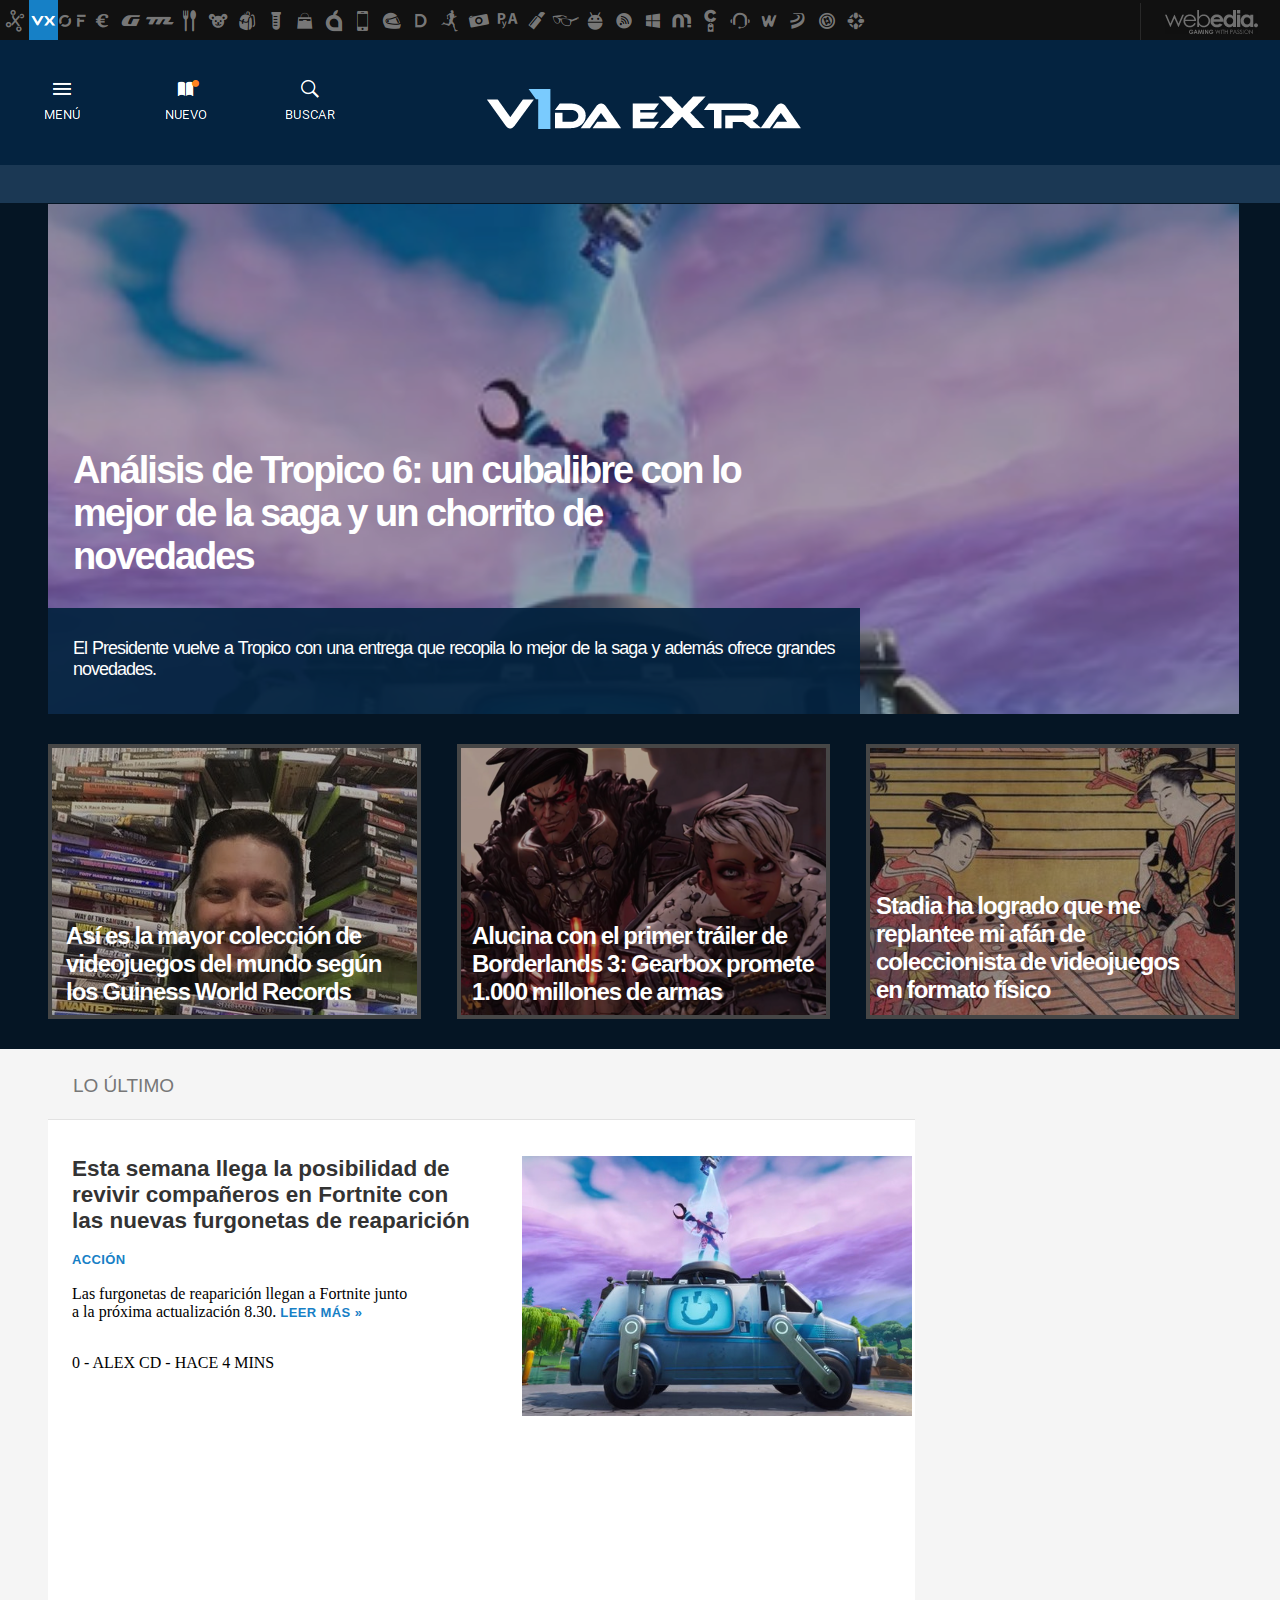
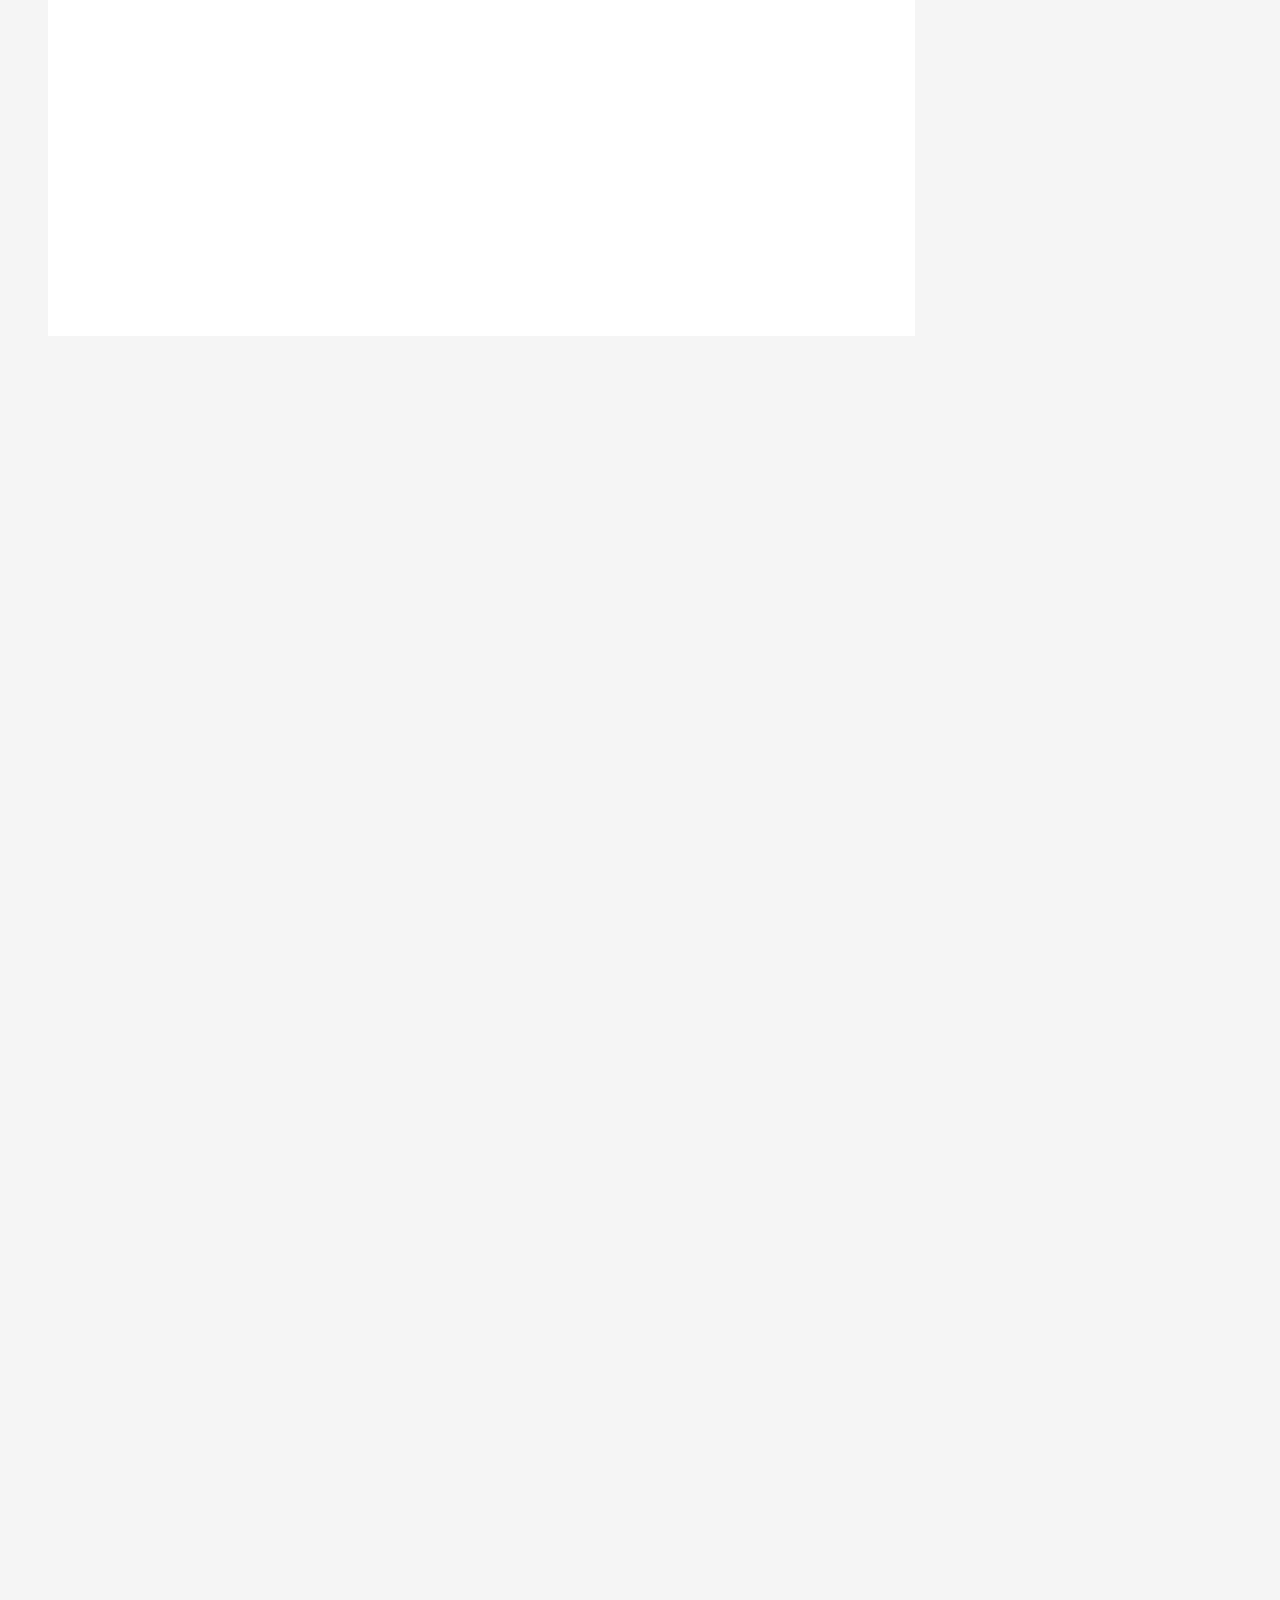
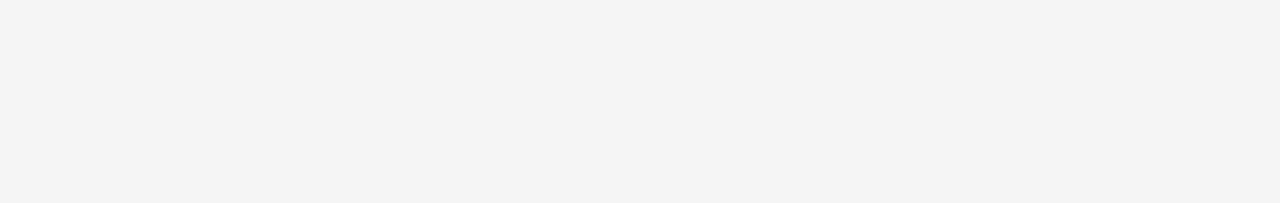
<file: Copia vida extra/index.html>
<!DOCTYPE html>
<html lang="en">

<head>
    <meta charset="UTF-8">
    <meta name="viewport" content="width=device-width, initial-scale=1.0">
    <meta http-equiv="X-UA-Compatible" content="ie=edge">
    <title>Vida Extra</title>
    <link rel="stylesheet" href="style.css">
</head>

<body>
    <div class="PantallaPC">
        <div class="header">
            <div class="barraI">
                <div class="iconos">
                    <img src="Imagenes/iconos.png" alt="">
                </div>
                <div class="web"><img src="Imagenes/web.png" alt=""></div>
            </div>
            <div class="item1">
                <div class="iconos2"><img src="Imagenes/iconos2.png" alt=""></div>
                <div class="titulo"><img src="Imagenes/vidaextra.png" alt=""></div>
            </div>
            <div class="espacio1"></div>
        </div>
        <div class="section1">

            <div class="contenedor1">
                <div class="gris"></div>
                <div class="titulo1">
                    <h1>Análisis de Tropico 6: un cubalibre con lo </br> mejor de la saga y un chorrito de</br>
                        novedades</h1>
                </div>
                <div class="parrafo1">
                    <p>El Presidente vuelve a Tropico con una entrega que recopila lo mejor de la saga y
                        además ofrece grandes</br> novedades.</p>
                </div>
            </div>
            <div class="contenedor2">

                <div class="gris2"></div>
            </div>
            <div class="parrafo2">
                <h2>Así es la mayor colección de</br> videojuegos del mundo según</br>los Guiness World Records</h2>
            </div>
            <div class="contenedor3">

                <div class="gris2"></div>
            </div>
            <div class="parrafo3">
                <h2>Alucina con el primer tráiler de</br>Borderlands 3: Gearbox promete</br> 1.000 millones de armas
                </h2>
            </div>
            <div class="contenedor4">

                <div class="gris2"></div>
            </div>
            <div class="parrafo4">
                <h2>Stadia ha logrado que me</br> replantee mi afán de</br> coleccionista de videojuegos</br> en formato
                    físico
                </h2>
            </div>

        </div>
        <div class="section2">
            <div class="encabezado">
                <p>LO ÚLTIMO</p>
            </div>            
            <div class="contenidoCortoS1">
                <div class="tituloC1"> 
                    <h2>Esta semana llega la posibilidad de </br>revivir compañeros en Fortnite con </br> las nuevas furgonetas de reaparición </h2>
                 </div>
                <div class="imagenCC1"></div>
                <div class="link"><a href="">ACCIÓN</a></div>
                <div class="comentarioC1">
                    <p>Las furgonetas de reaparición llegan a Fortnite junto </br> a la próxima actualización 8.30. <a href="">Leer más » </a></p> 
                    
                </div>
                <div class="editor">0 - ALEX CD - HACE 4 MINS</div>

            </div>
            <div class="contenidoGrandeS1">
                <div class="imagenC1"></div>
                <div class="comentario1">
                    <h2></h2>
                </div>
            </div>

                <div class="imagenC2"></div>
                <div class="link1"><a href=""></a></div>
                <div class="comentario2"></div>
                <div class="imagenC3"></div>
                <div class="comentario3"></div>
                <div class="imagenC4"></div>
                <div class="comentario4"></div>
                <div class="imagenC5"></div>
                <div class="comentario5"></div>
        </div>

</body>

</html>
</file>
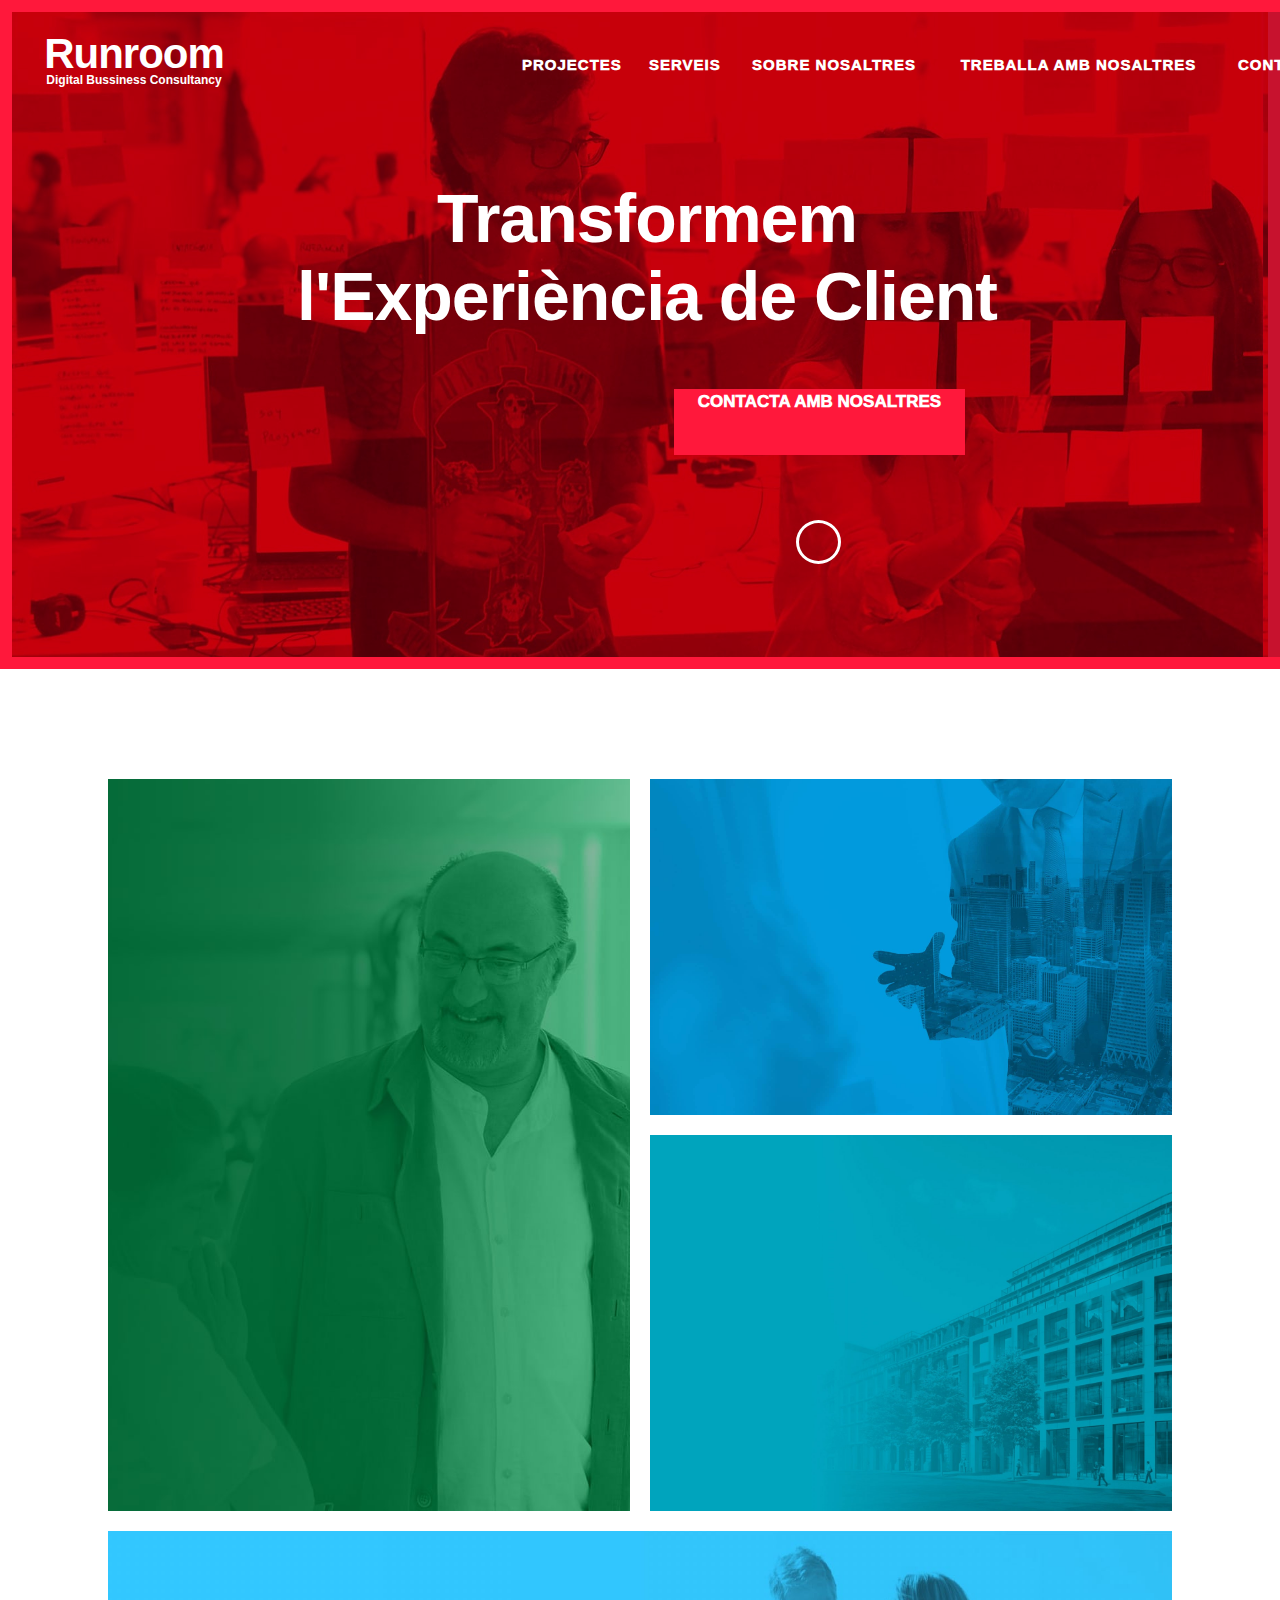
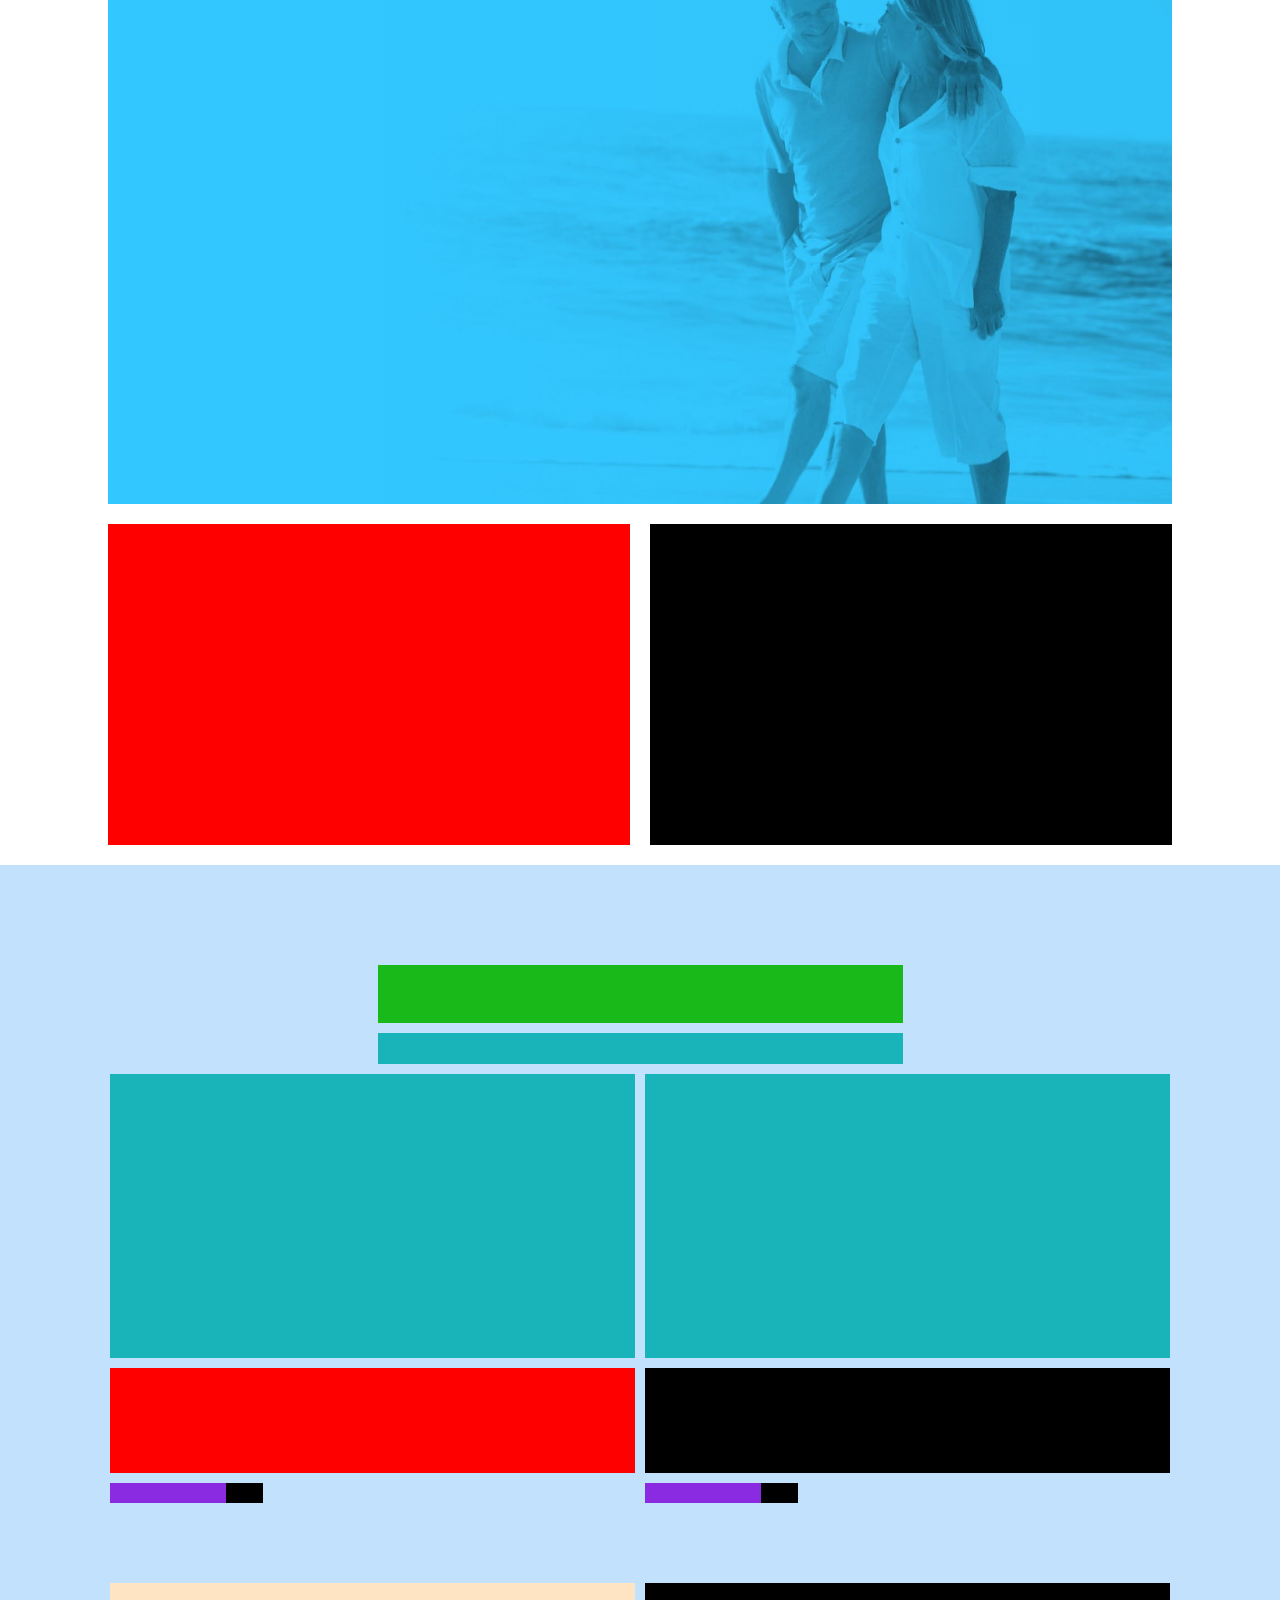
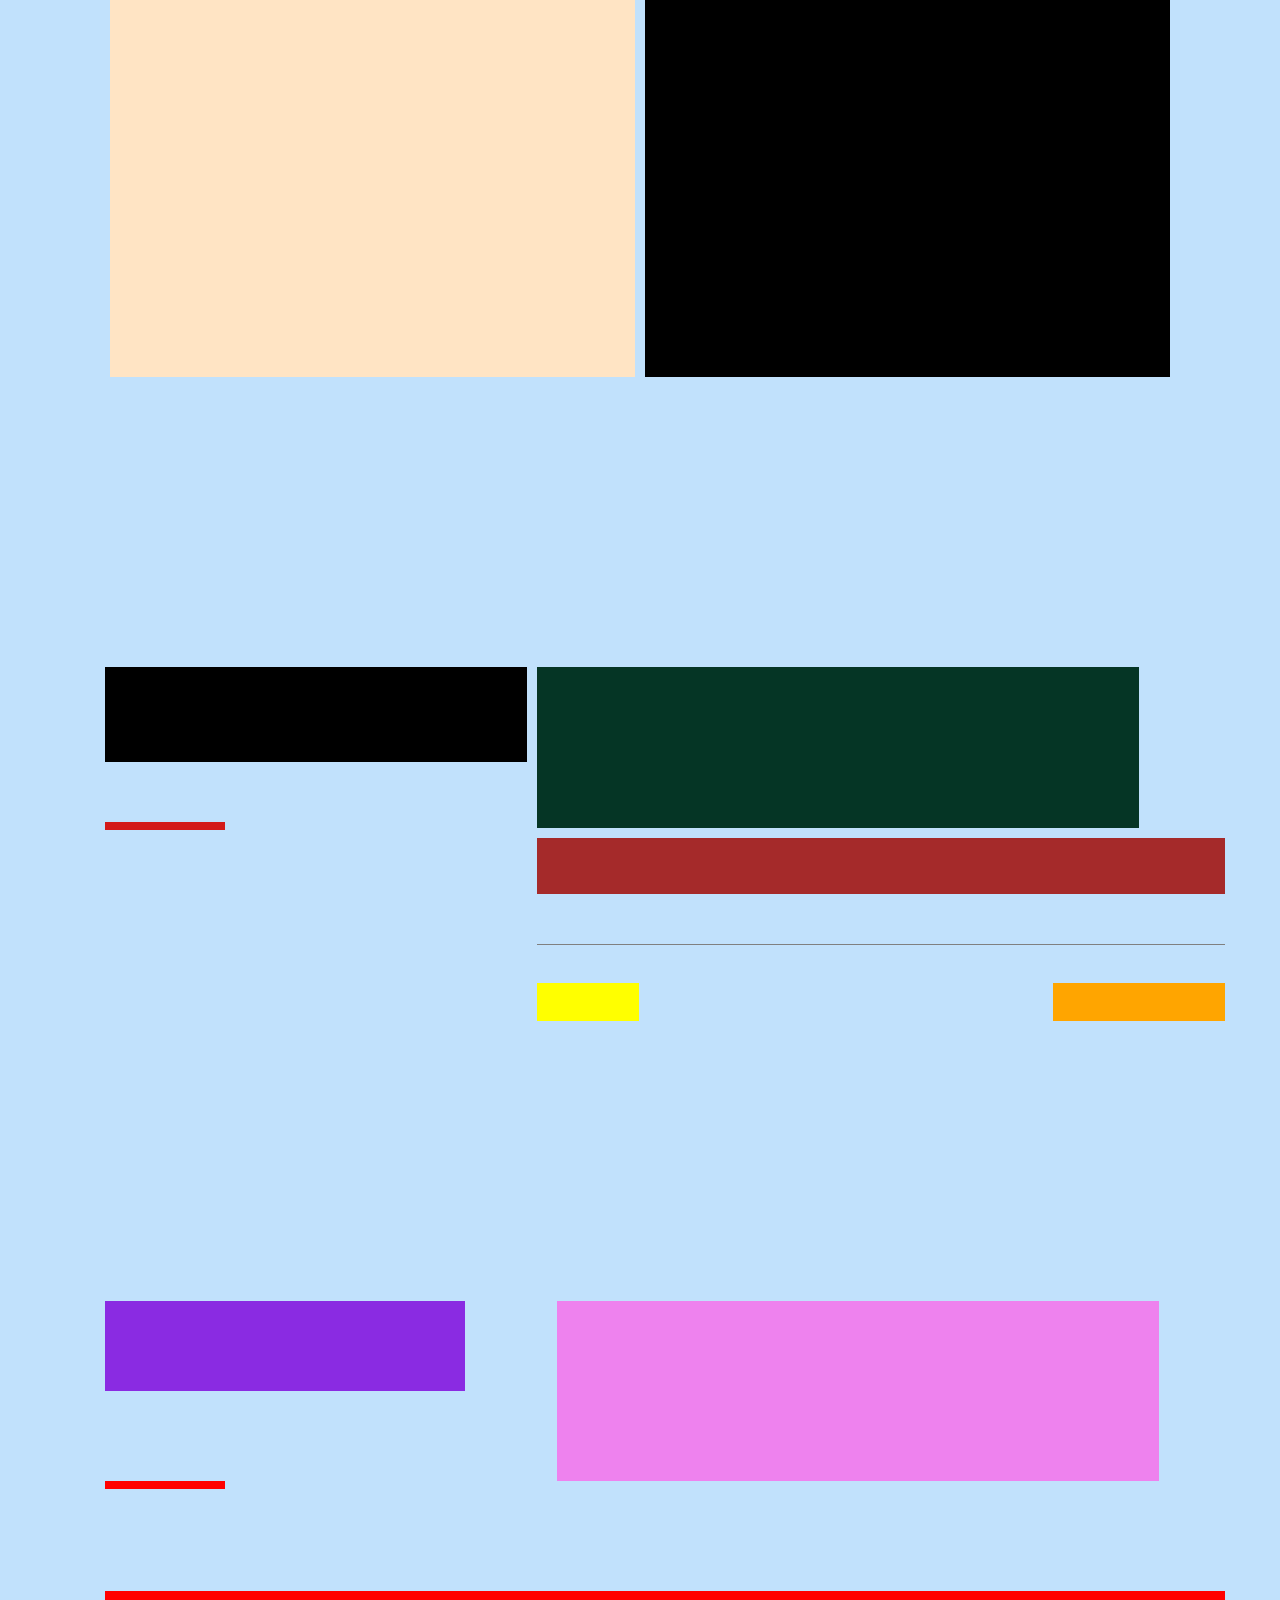
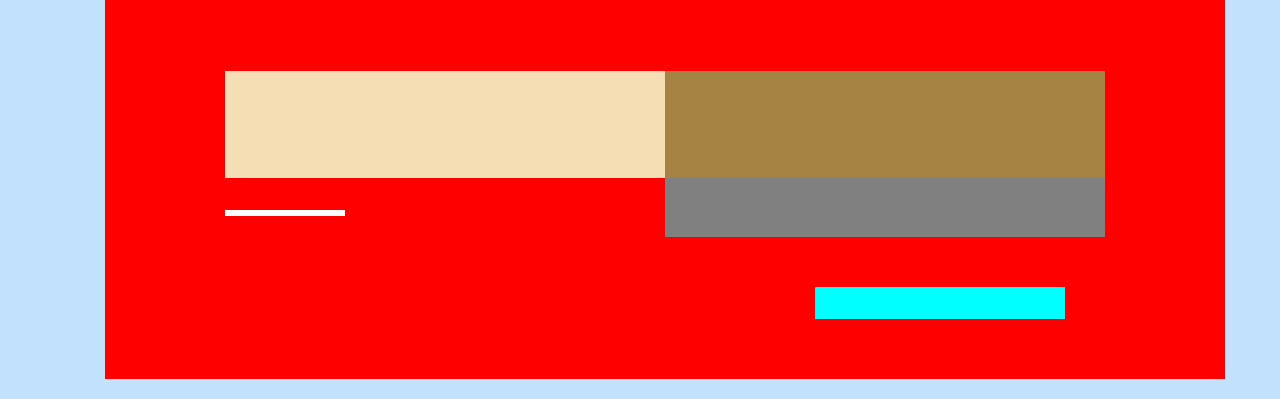
<file: RunRoom/index.html>
<!DOCTYPE html>
<html lang="en">
<head>
    <meta charset="UTF-8">
    <meta name="viewport" content="width=device-width, initial-scale=1.0">
    <meta http-equiv="X-UA-Compatible" content="ie=edge">
    <title>Document</title>
    <link rel="stylesheet" href="style.css">
    <link rel="stylesheet" href="https://use.fontawesome.com/releases/v5.7.2/css/all.css" integrity="sha384-fnmOCqbTlWIlj8LyTjo7mOUStjsKC4pOpQbqyi7RrhN7udi9RwhKkMHpvLbHG9Sr" crossorigin="anonymous">
</head>
<body>
    <div class="Pagina">
        <div class="principal">

                <div class="item1-2"><a href=""></a> </div>
                <div class="item1"> <h3>Runroom</h3> <h6>Digital Bussiness Consultancy</h6> </div>
                <div class="item2"><a href=""> PROJECTES </a></div>
                <div class="item3"><a href=""> SERVEIS </a></div>
                <div class="item4"><a href=""> SOBRE NOSALTRES </a></div>
                <div class="item5"><a href=""> TREBALLA AMB NOSALTRES </a></div>
                <div class="item7"><a href=""> CONTACTE </a></div>
                <div class="item8"> <h1>Transformem </br> l'Experiència de Client</h1> </div>
                <div class="item9"><a href="">BLOG</a></div>
                <div class="item10"><a  href=""> CONTACTA AMB NOSALTRES </a></div>
                <div class="item11"><a href=""><i class="fas fa-chevron-down"></i></a></div>
              </div>
        <div class="secundario">

            <div class="itemSecundario1">
                <div class="itemSecundario1-1"></div>
            </div>
            <div class="itemSecundario2"></div>
            <div class="itemSecundario3"></div>
            <div class="itemSecundario4"></div>
            <div class="itemSecundario5"></div>
            <div class="itemSecundario6"></div>


         </div>
         <div class="tercero">

            <div class="itemTercero1"></div>
            <div class="itemTercero2"></div>
            <div class="itemTercero3"></div>
            <div class="itemTercero4"></div>
            <div class="itemTercero5"></div>
            <div class="itemTercero6"></div>
            <div class="itemTercero7"></div>
            <div class="itemTercero8"></div>
            <div class="itemTercero9"></div>
            <div class="itemTercero10"></div>
            <div class="itemTercero11"></div>
            <div class="itemTercero12"></div>
            <div class="itemTercero13"></div>

         </div>

         <div class="cuarto">
            <div class="itemCuarto1"></div>
            <div class="itemCuarto2"></div>
            <div class="itemCuarto3"></div>
            <div class="itemCuarto4"></div>
            <div class="itemCuarto5"></div>
            <div class="itemCuarto6"></div>
            <div class="itemCuarto7"></div>
            <div class="itemCuarto8"></div>
            <div class="itemCuarto9"></div>
            <div class="itemCuarto10"></div>
            <div class="itemCuarto11">
                <div class="itemQuarto1"></div>
                <div class="itemQuarto2"></div>
                <div class="itemQuarto3"></div>
                <div class="itemQuarto4"></div>
                <div class="itemQuarto5"></div>

            </div>
            <div class="itemCuarto12"></div>
            <div class="itemCuarto13"></div>

         </div>
    </div>
    
</body>
</html>
</file>
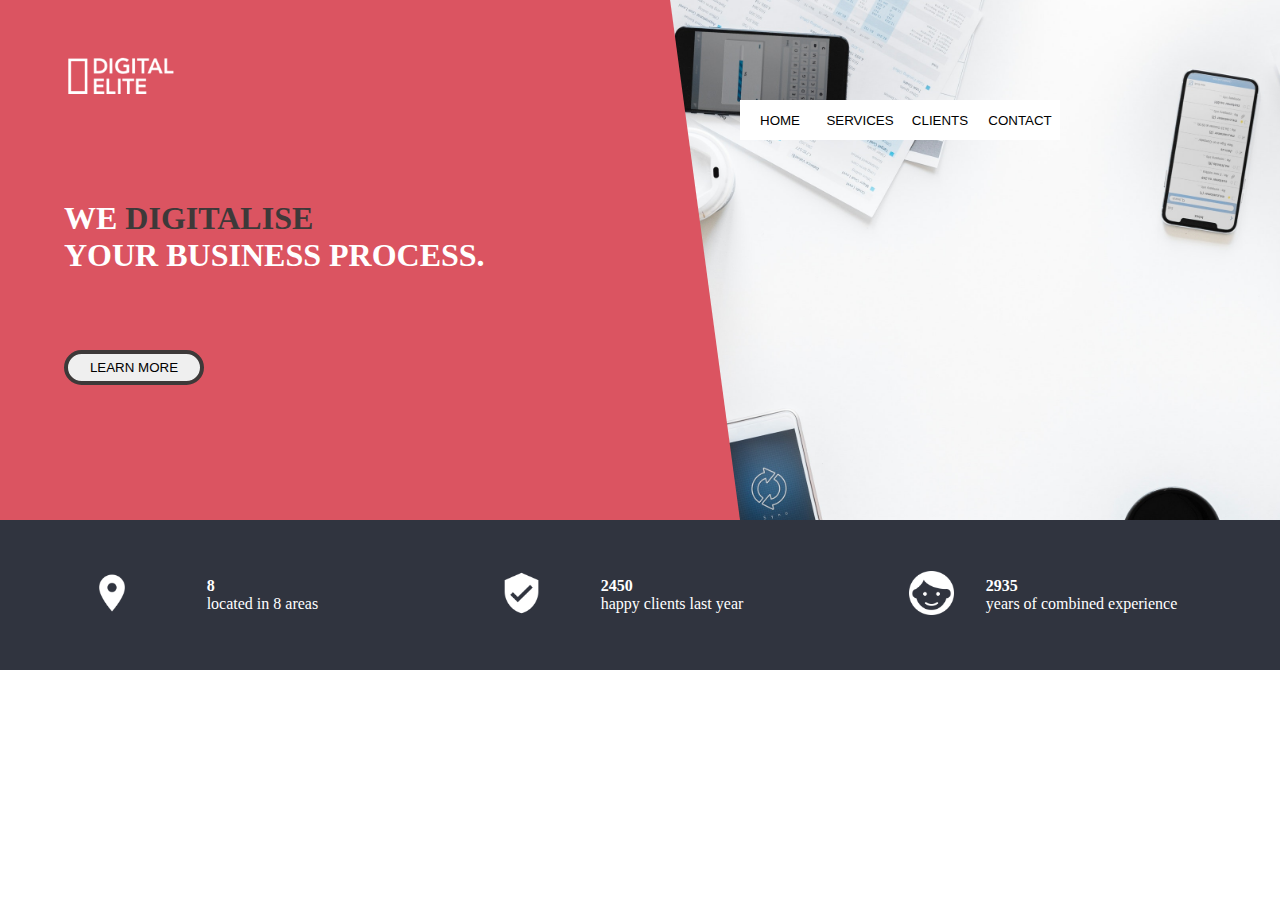
<file: copiaDigitalElite/DigitalElite.html>
<!doctype html>
<html lang="es-ES">

<head>
    <meta charset="utf-8">
    <meta http-equiv="expires" content="-1">
    <title>Title</title>
    <link rel="stylesheet" type="text/css" href="style.css">
    <meta name="description" content="">
    <meta name="author" content="Ninja Coder" s>
    <meta name="copyright" content="Nombre Empresa">
    <meta name="viewport" content="width=device-width, initial-scale=1.0">
    <link href="https://fonts.googleapis.com/css?family=Roboto&display=swap" rel="stylesheet">

</head>

<body>
    <header>
        <img src="img/logo.png">
        
        <div class="navegador">
            <nav>
            <ul>
                <li><button>HOME</button></li>
                <li><button>SERVICES</button></li>
                <li><button>CLIENTS</button></li>
                <li><button>CONTACT</button></li>
            </ul>
        </nav></div>
        
    </header>
    <main>

        <div id="principal">
            <h1>
                WE <strong style="color:rgb(61, 57, 57);">DIGITALISE</strong></br> YOUR BUSINESS PROCESS.
            </h1>
        </div>
        <div class="botonMenu">
            <button>LEARN MORE</button>
        </div>
        <div class="fondo1"></div>
        <div class="fondo2"></div>
    </main>
    <footer>
        <div class="img1"><img style="width: 70%" src="img/location.png"></div>
        <div class="text1">
            <h4>8</h4>
            <p>located in 8 areas</p>
        </div>

        <div class="img2"> <img style="width: 70%" src="img/experience.png"></div>
        <div class="text2">
            <h4>2450</h4>
            <p>happy clients last year</p>
        </div>

        <div class="img3"><img style="width: 70%" src="img/customer.png"></div>
        <div class="text3">
            <h4>2935</h4>
            <p>years of combined experience</p>
        </div>

    </footer>
</body>

</html>
</file>
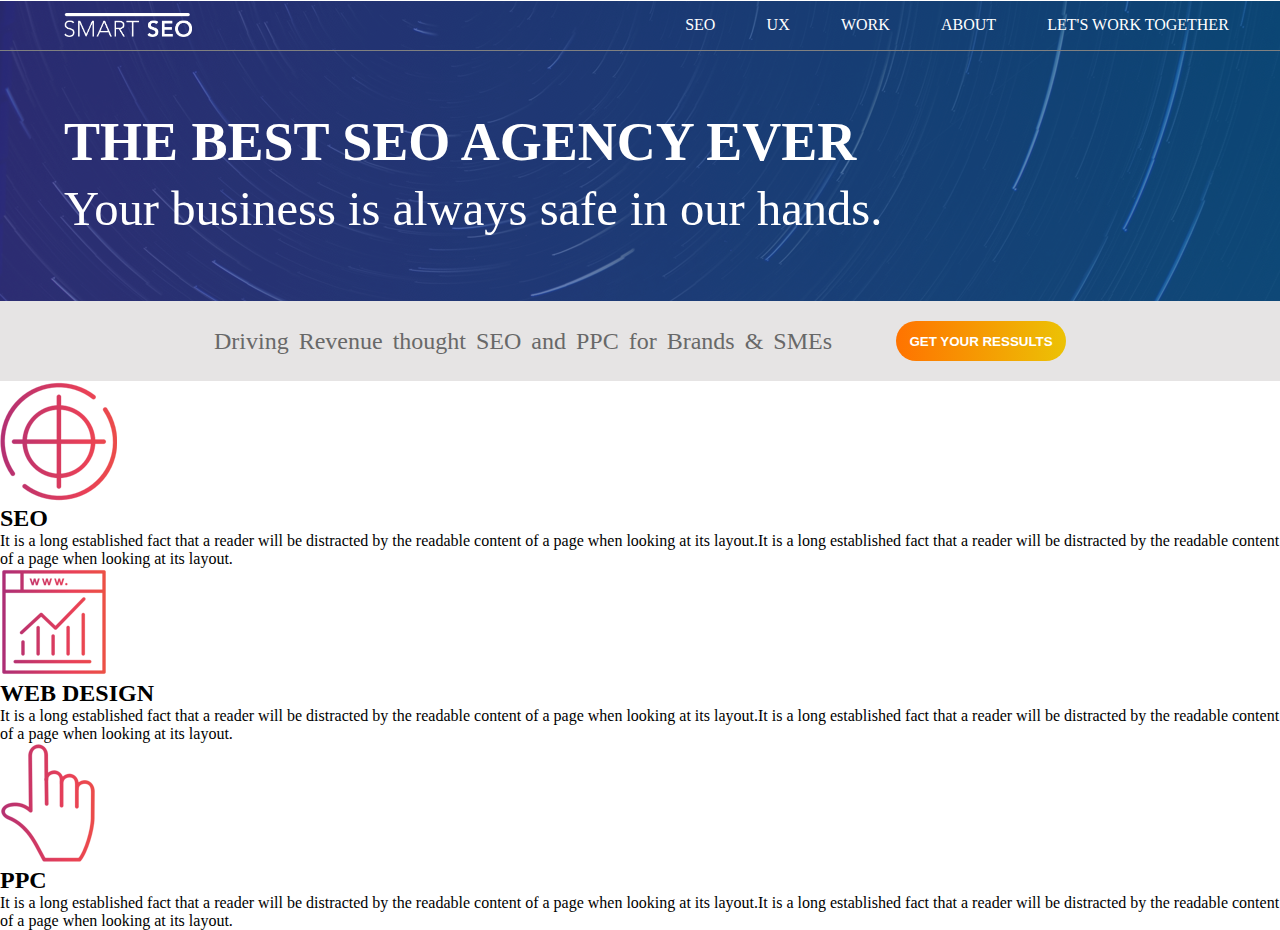
<file: copiaSmartSEO/SmartSeo.html>
<!DOCTYPE html>
<html lang="en">

<head>
    <link rel="stylesheet" href="style.css">
    <meta charset="UTF-8">
    <meta name="viewport" content="width=device-width, initial-scale=1.0">
    <meta http-equiv="X-UA-Compatible" content="ie=edge">
    <title>Document</title>
</head>

<body>

    <header>

        <img src="img/logo (1).png" alt="">

        <div class="item1"><a href="">SEO</a></div>
        <div class="item2"><a href="">UX</a></div>
        <div class="item3"><a href="">WORK</a></div>
        <div class="item4"><a href="">ABOUT</a></div>
        <div class="item5"><a href="">LET'S WORK TOGETHER</a></div>

    </header>
    <main>

        <section class="titulo">
            <h2>THE BEST SEO AGENCY EVER</h2>
            <p>Your business is always safe in our hands.</p>
        </section>

        <section class="rectGris">
            <p>Driving Revenue thought SEO and PPC for Brands & SMEs</p>
            <button>GET YOUR RESSULTS</button>
        </section>
        
        <section id="info">
                <div id="seo">
                    <img src="img/icon_seo.png" alt=""> <h2>SEO</h2>
                    <p>It is a long established fact that a reader will be distracted by the readable content of a page when
                        looking at its layout.It is a long established fact that a reader will be distracted by the readable
                        content of a page when looking at its layout.</p>
                </div>
                <div id="webDesign">
                    <img src="img/icon_webdesign.png" alt=""> <h2>WEB DESIGN</h2>
                    <p>It is a long established fact that a reader will be distracted by the readable content of a page when
                            looking at its layout.It is a long established fact that a reader will be distracted by the readable
                            content of a page when looking at its layout.</p>
                </div>
                <div id="ppc">
                    <img src="img/icon_ppc.png" alt="" style=""> <h2>PPC</h2>
                    <p>It is a long established fact that a reader will be distracted by the readable content of a page when
                            looking at its layout.It is a long established fact that a reader will be distracted by the readable
                            content of a page when looking at its layout.</p>
                </div>
            </section>

    </main>
    <footer>


    </footer>




</body>

</html>
</file>
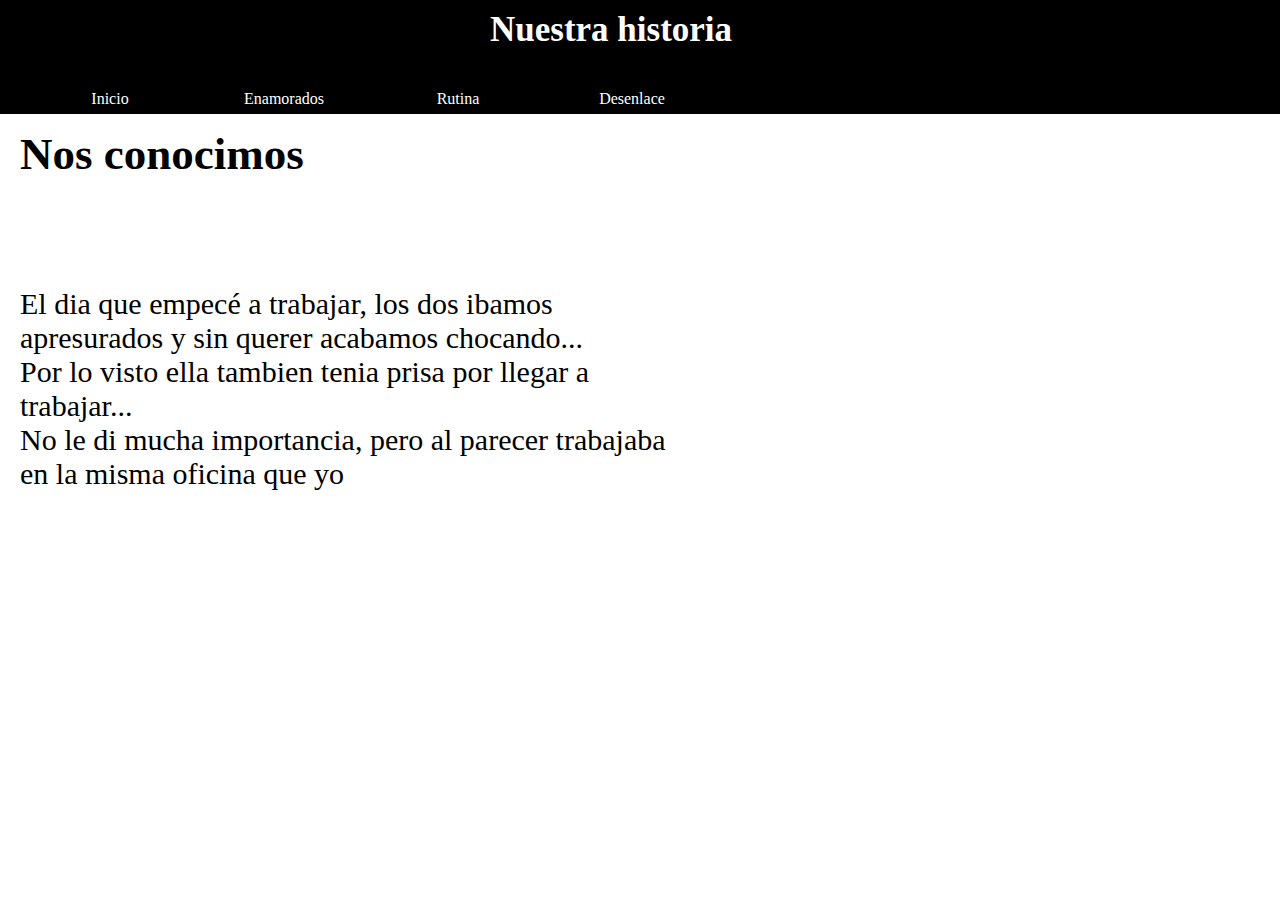
<file: historyTellingSinParallax/historyTelling.html>
<!DOCTYPE html>
<html lang="en">
<head>
    <meta charset="UTF-8">
    <meta name="viewport" content="width=device-width, initial-scale=1.0">
    <meta http-equiv="X-UA-Compatible" content="ie=edge">
    <title>Document</title>
    <link rel="stylesheet" href="style.css">
</head>
<body>
    <header>
        <h1>Nuestra historia</h1>
        <ul>
            <li><a href="#Inicio">Inicio</a></li>
            <li><a href="#Enamorados">Enamorados</a></li>
            <li><a href="#Rutina">Rutina</a></li>
            <li><a href="#Desenlace">Desenlace</a></li>

        </ul>
    </header>
    <main>
        <section id="Inicio">
            <h3 class="fixed">Nos conocimos</h3>
            <p class="fixed">El dia que empecé a trabajar, los dos ibamos apresurados y sin querer acabamos chocando...</br>
                Por lo visto ella tambien tenia prisa por llegar a trabajar... </br>
                No le di mucha importancia, pero al parecer trabajaba en la misma oficina que yo
            </p>
            <div id="imgInicio" alt="imagen en la que se muestra como miro a la chica con la que me choque al venir hacia el trabajo ya en las oficinas">
            </div>
        </section>
        <section id="Enamorados">
            <h3>Empezamos a enamorarnos</h3>
            <p>Despues de tener a Julia como compañera durante tanto tiempo, al tener gustos tan parecidos,</br>
               empezamos a salir y poco a poco nos acabamos enamorando</p>
            <div id="imagenEnamorados" alt="imagen en la que aparecemos yo y Julia en el tren de vuelta a casa con Julia dormida en mi hombro">
        </section>
        <section id="Rutina">
            <h3>Apareció la rutina</h3>
            <p>Después de llevar juntos dos años, poco a poco empezo la rutina, empezamos a discutir y ya sentiamos que no era lo mismo...</p>
            <div id="imagenRutina"></div>
        </section>
        <section id="Desenlace">
            <h3>Todo acabó mal</h3>
            <p>La ultima vez que discutimos ya se notó que seria la ultima, ya no podriamos volver a encontrarnos, y asi acabo la historia</p>
            <div id="imagenDesenlace"></div>
        </section>
        <section id="Final">
            <h2>Gracias por leer la historia</h2>
        </section>
    </main>
</body>
</html>
</file>
<file: Copia vida extra/style.css>
*{ 
    margin: 0px;
    padding: 0px;
}

body { 
    background-color: rgb(207, 207, 207);
 }

.pantallaPC { 
    display: grid;
}

.header { 
    display: grid;
    grid-template-rows: 40px 125px 38px;
 }

.barraI { 
    grid-row: 1/2;
    grid-column: 1/2;
    display: grid;
    grid-template-columns: 29px 29px 29px 29px 29px 29px 29px 29px 29px 29px 29px 29px 29px 29px 29px 29px 29px 29px 29px 29px 29px 29px 29px 29px 29px 29px 29px 29px 29px 29px 1fr 140px;
    grid-template-rows: 40px;
    column-gap: 0px;
    row-gap: 0px;
    background-color: #111;
}
.iconos { 
    grid-row: 1/2;
    grid-column: 1/31;
 }

.web { 
    grid-row: 1/2;
    grid-column: 32/33;
    margin-right: 5px;
    margin-top: 3px;
}

.item1{
    background-color: #042340;
    grid-row: 2/3;
    grid-column: 1/2;
    display: grid;
    grid-template-rows: 34px 57px 34px;
    grid-template-columns: 124px 124px 124px 112px 320px 1fr; 
}

.iconos2 { 
    margin-top: 2px;
    grid-row: 1/2;
    grid-column: 1/2;
 }
.titulo { 
    margin-left: -1px;
    margin-top: 10px;
    grid-row-end: 3;
    grid-column: 5/6;
 }

.espacio1 { 
    grid-row: 3/4;
    background-color: #1B3854;
 }

.section1{ 
    display: grid;
    background-color: #051524 !important;
    grid-template-rows: 511px 30px 163px 112px 30px;
    grid-template-columns: 48px 373px 36px 373px 36px 373px 48px;
 }

.contenedor1 { 
    display: grid;
    margin-top: 1px;
    grid-row: 1/2;
    grid-column: 2/7;
    background-image: url(Imagenes/imagen1.jpeg);
    background-size: 122%;
    background-repeat: no-repeat;
    background-position-x: -131px;
    grid-template-rows: 1fr 134px 10px 106px;
    grid-template-columns:25px 787px 1fr;
 }

.titulo1 { 
    grid-row: 2/3;
    grid-column: 2/3;
    color: white;
    font-size: 19px;
    font-family: Arial, Helvetica, sans-serif;
    margin-top: -15px;
    letter-spacing: -2px;
 }

.parrafo1{ 
    grid-row: 4/5;
    grid-column: 1/3;
    color: white;
    background-color: #042340ef;
    padding-left: 25px;
    padding-top: 30px;
    word-spacing: 1px;
    letter-spacing: -1px;
    font-family: Arial, Helvetica, sans-serif;
    font-size: 18px;
 }
 .gris { 
    background-color: rgba(14, 14, 14, 0.329);
    grid-row: 1/5;
    grid-column: 1/4;
 }

.gris:hover { 
    background-color: rgba(14, 14, 14, 0);
 }


.contenedor2{
    grid-row: 3/5;
    grid-column: 2/3;
    background-image: url(Imagenes/imagen2.jpeg);
    background-repeat: no-repeat;
    background-position-y: -45px;
    border: 4px rgb(70, 70, 70) solid;
}
.parrafo2{ 
    grid-row: 4/5;
    grid-column: 2/3;
    padding-left: 18px;
    padding-top: 15px;
    color: white;
    font-family: Arial, Helvetica, sans-serif;
    font-size: 16px;
    word-spacing: -1px;
    letter-spacing: -1px;
 }
.gris2 { 
    background-color: rgba(14, 14, 14, 0.329);
    width: 100%;
    height: 100%;
 }
.gris2:hover { 
    background-color: rgba(14, 14, 14, 0);
 }
.contenedor3 { 
    grid-row: 3/5;
    grid-column: 4/5;
    background-image: url(Imagenes/imagen3.png);
    background-repeat: no-repeat;
    background-position-y: -45px;
    border: 4px rgb(70, 70, 70) solid;
 }

.parrafo3{ 
    grid-row: 4/5;
    grid-column: 4/5;
    padding-left: 15px;
    padding-top: 15px;
    color: white;
    font-family: Arial, Helvetica, sans-serif;
    font-size: 16px;
    word-spacing: -1px;
    letter-spacing: -1px;
 }
 .contenedor4 { 
    grid-row: 3/5;
    grid-column: 6/7;
    background-image: url(Imagenes/imagen4.jpg);
    background-repeat: no-repeat;
    background-position-y: -45px;
    border: 4px rgb(70, 70, 70) solid;
 }

 .parrafo4{ 
    grid-row: 4/5;
    grid-column: 6/7;
    padding-left: 10px;
    margin-top: -15px;
    color: white;
    font-family: Arial, Helvetica, sans-serif;
    font-size: 16px;
    word-spacing: -1px;
    letter-spacing: -1px;
 }

.section2 { 
    display: grid;
    grid-template-columns:48px 867px 1fr;
    grid-template-rows: 70px 817px 335px 314px 818px;
    background-color: rgb(245, 245, 245);
 }

.encabezado { 
    grid-row: 1/2;
    grid-column: 2/3;
 }
.encabezado p { 
    margin-top: 25px;
    margin-left: 25px;
    font-size: 19px;
    line-height: 24px;
    font-family:-apple-system, BlinkMacSystemFont, 'Segoe UI', Roboto, Oxygen, Ubuntu, Cantarell, 'Open Sans', 'Helvetica Neue', sans-serif;
    font-weight: 300;
    text-transform: uppercase;
    color: #777;
}

.contenidoCortoS1 {
    grid-column: 2/3;
    grid-row: 2/3;
    display: grid;
    background-color: white;
    grid-template-columns: 24px 430px 20px 390px 24px;
    grid-template-rows: 36px 84px 20px 25px 17px 10px 42px 21px 18px 24px 24px;
    border-top: 1px rgb(226, 226, 226) solid;
 }

.imagenCC1 { 
    grid-column: 4/5;
    grid-row: 2/12;
    background-image: url(Imagenes/imagen1.jpeg);
    background-size: 100%;
    background-repeat: no-repeat;

 }

.comentarioC1 { 
    grid-row: 5/6;
    grid-column: 2/3;
 }

.tituloC1 {
    font-family: Roboto, -apple-system, BlinkMacSystemFont, "Segoe UI", Roboto, Oxygen, Ubuntu, Cantarell, "Open Sans", "Helvetica Neue", sans-serif;
    font-style: normal;
    text-transform: none;
    letter-spacing: 0;
    color: #333;
    grid-column: 2/3;
    grid-row: 2/3;
    font-size: 15px;    
    }

.link { 
    margin-top: 10px;
    grid-row: 3/4;
    grid-column: 2/3;
}

.editor { 
    grid-row: 8/9;
    grid-column: 2/3;
 }

.contenidoCortoS1 a { 
    font-size: 13px;
    text-transform: uppercase;
    letter-spacing: 0.03em;
    font-weight: 700;
    color: #1780C6;
    text-rendering: optimizeLegibility;
    font-family: Roboto, -apple-system, BlinkMacSystemFont, "Segoe UI", Roboto, Oxygen, Ubuntu, Cantarell, "Open Sans", "Helvetica Neue", sans-serif;
    text-decoration: none;
 }
</file>
<file: RunRoom/style.css>
* { 
    margin: 0;
    padding: 0;
 }

.Pagina { 
    margin: 0;
    display: grid;
    grid-template-columns: 100%;
    grid-template-rows: auto auto auto auto ;
 }

.principal { 
    grid-column: 1/2;
    grid-row: 1/2;
 }

.secundario { 
    grid-column: 1/2;
    grid-row: 2/3;
 }

.tercero {
    grid-column: 1/2;
    grid-row: 3/4;
 }

.principal {
    margin: 0;
    background-image: url(./img/inicio.jpeg);
    background-size: cover;
    display: grid;
    background-position-y: -59px;
    background-position-x: -5px;
    grid-template-columns: 20px 168px 1fr 97px 70px 170px 115px 114px 88px 45px 20px;
    grid-template-rows: 20px 36.5px 20px 60px 144.5px 40px 66px 40px 44px 38px;
    row-gap: 10px;
    column-gap: 30px;
    height: 645px;
    width: 98.1%;
    border: 12px solid #ff183b;
}

.principal>div {
    text-align: center;
    font-size: 20px;
}

.principal h1 {
    margin-top: -10px; 
    color: white;
    font-weight: bold;
    text-align: center;
    font-size: 68px;
    letter-spacing: -1px;
    font-family: Roboto,HelveticaNeue-Light,Helvetica Neue Light,Helvetica Neue,Helvetica,Arial,Lucida Grande,sans-serif;
 }


.principal h3 { 
    color: white;
    text-align: center;
    font-size: 42px;
    letter-spacing: -1px;
    font-family: Roboto,HelveticaNeue-Light,Helvetica Neue Light,Helvetica Neue,Helvetica,Arial,Lucida Grande,sans-serif;
 }

.principal h6 { 
    margin-top: -5px;
    color: white;
    text-align: center;
    font-size: 12px;
    font-family: Helvetica,HelveticaNeue-Light,Helvetica Neue Light,Helvetica Neue,Arial,Lucida Grande,sans-serif;
 }

.principal a { 
    width: 100%;
    height: 100%;   
    text-decoration: none;
    letter-spacing: 1px;
    font-weight: 1000;
    color: white;
    text-align: center;
    font-size: 15px;
    font-family: Roboto,HelveticaNeue-Light,Helvetica Neue Light,Helvetica Neue,Helvetica,Arial,Lucida Grande,sans-serif;
 }
.principal a:hover { 
    text-decoration-line: underline;
    padding-bottom: 10px;
    
     }


.item10 a { 
    text-decoration: none;
    letter-spacing: 0px;
    color: white;
    text-align: center;
    font-size: 17px;
    font-family: Roboto,HelveticaNeue-Light,Helvetica Neue Light,Helvetica Neue,Helvetica,Arial,Lucida Grande,sans-serif;
      }

.item11 i:hover { 
    animation-name: abajo;
    animation-duration: 0.5s;

 }

@keyframes abajo { 
    0% { 
        transform: translateY(-10px)
     }
    33% { 
        transform: translateY(20px)
     }
    66% { 
        transform: translateY(-10px)
     }
    100% { 
        transform: translateY(0px)
    }
 }
      
.item1 {
    margin-left: -24px;
    margin-top: -12px;
    grid-column-start: 2;
    grid-column-end: 3;
    grid-row-start: 2;
    grid-row-end: 4;
}


.item1-2 { 
    background-color: rgba(0, 0, 0, 0.22);
    grid-column-start: 1;
    grid-column-end: 12;
    grid-row: 1/12;
 }

.item2 {
    margin-top: 10px;
    margin-bottom: -10px;
    grid-column-start: 4;
    grid-column-end: 5;
    grid-row-start: 2;
    grid-row-end: 3;

}

.item3 {
    margin-top: 10px;
    margin-bottom: -10px;
    grid-column-start: 5;
    grid-column-end: 6;
    grid-row-start: 2;
    grid-row-end: 3;
}

.item4 {
    margin-top: 10px;
    margin-bottom: -10px;
    grid-column-start: 6;
    grid-column-end: 7;
    grid-row-start: 2;
    grid-row-end: 3;
}

.item5 {
    margin-top: 10px;
    margin-bottom: -10px;
    grid-column-start: 7;
    grid-column-end: 9;
    grid-row-start: 2;
    grid-row-end: 3;
}



.item7 {
    margin-top: 10px;
    margin-bottom: -10px;
    grid-column-start:9;
    grid-column-end: 10;
    grid-row-start: 2;
    grid-row-end: 3;
}

.item8 { 
    margin-left: -30px;
    grid-column-start: 3;
    grid-column-end: 8;
    grid-row-start: 5;
    grid-row-end: 6;
    width: 834px;
 }

.item9 { 
    margin-top: 10px;
    margin-bottom: -10px;
    grid-column: 10/11;
    grid-row: 2/3;
 }

.item10 { 
    background-color: #ff183b;
    width: 291px;
    grid-column-start: 5;
    grid-row: 7/8;
    margin-left: 25px;
    margin-top: -4px;
    margin-bottom: 4px; 
 }

.item11 { 

    width: 39px;
    grid-column-start: 6;
    grid-row: 9/10;
    margin-left: 47px;
    border-radius: 50%;
    border: 3px solid white;
    margin-top: 1px;
    margin-bottom: -1px;
 }

.item11 i { 
    margin-top: 9px;
    font-size: 20px;
 }

.secundario {
    margin: 0;
    background-color: rgb(255, 255, 255);
    padding: 20px;
    display: grid;
    grid-template-columns: 68px 1fr 1fr 68px;
    grid-template-rows:70px 336px 376px 573px 321px;
    row-gap: 20px;
    column-gap: 20px;
}

.itemSecundario1 {
    background-image: url(img/verde.jpeg) ;
    background-size: cover;
    background-position-x: -370px;
    grid-column: 2/3;
    grid-row: 2/4;
    display: grid;
    grid-template-columns:20px 1fr 20px;
    grid-template-rows: 100px 30px 246px 32px  
}
.itemSecundario1-1 { 

 }
.itemsecundario1:hover {  }

.itemSecundario2 {
    background-image: url(img/azul.jpeg) ;
    background-size: cover;
    grid-column: 3/ 4;
    grid-row: 2/3;
}

.itemSecundario3 {
    background-image: url(img/calle.jpeg) ;
    background-size: cover;
    grid-column: 3/ 4;
    grid-row: 3/4;
}

.itemSecundario4 {
    background-image: url(img/pareja.jpeg) ;
    background-size: cover;
    grid-column: 2/4;
    grid-row: 4/5;
}

.itemSecundario5 {
    background-color: red;
    grid-column: 2/3;
    grid-row: 5/6;
}
.itemSecundario6 { 
    background-color: rgb(0, 0, 0);
    grid-column: 3/4;
    grid-row: 5/6;
 }
 .tercero {
    margin: 0;
    background-color: rgb(193, 225, 252);
    padding: 20px;
    display: grid;
    grid-template-columns: 80px 1fr 1fr 1fr 1fr 80px;
    grid-template-rows:70px 58px 31px 20px 254px 105px 20px 60px 394px ;
    row-gap: 10px;
    column-gap: 10px;
}

.itemTercero1 {
    background-color: rgb(24, 185, 24);
    grid-column: 3/5;   
    grid-row: 2/3;
}

.itemTercero2 {
    background-color: rgb(24, 180, 185);
    grid-column: 2/ 4;
    grid-row: 4/6;
}

.itemTercero3 {
    background-color: rgb(24, 180, 185);
    grid-column: 4/ 6;
    grid-row: 4/6;
}

.itemTercero4 { 
    background-color: rgb(24, 180, 185);
    grid-column: 3/ 5;
    grid-row: 3/4;
 }

.itemTercero5 {
    background-color: red;
    grid-column: 2/4;
    grid-row: 6/7;
}
.itemTercero6 { 
    background-color: rgb(0, 0, 0);
    grid-column: 4/6;
    grid-row: 6/7;
 }

.itemTercero7 { 
    background-color: blueviolet;
    grid-column-start: 2;
    grid-row: 7/8;
    width: 116px;
}
.itemTercero8 { 
    background-color: black;
    grid-column-start: 2;
    grid-row: 7/8;
    width: 37px;
    margin-left: 116px;
 }

 .itemTercero9 { 
    background-color: blueviolet;
    grid-column-start: 4;
    grid-row: 7/8;
    width: 116px;
}
.itemTercero10 { 
    background-color: black;
    grid-column-start: 4;
    grid-row: 7/8;
    width: 37px;
    margin-left: 116px;
 }

.itemTercero11 { 
    background-color: bisque;
    grid-column: 2/4;
    grid-row: 9/10;
 }
.itemTercero12 { 
    background-color: black;
    grid-column: 4/6;
    grid-row: 9/10;
}

.cuarto { 
    margin: 0;
    background-color: rgb(193, 225, 252);
    padding: 20px;
    display: grid;
    grid-template-columns: 75px 1fr 1fr 1fr 75px;
    grid-template-rows: 240px 95px 56px 56px 30px 29px  38px 260px 90px 80px 90px 388px;
    row-gap: 10px;
    column-gap: 10px;
 }

.itemCuarto1 { 
    width: 422px;
    background-color: black;
    grid-column: 2/3;
    grid-row: 2/3; 
}

.itemCuarto2 { 
    width: 602px;
    background-color: rgb(5, 53, 37);
    grid-column: 3/5;
    grid-row: 2/4;
 }

.itemCuarto3 { 
    margin-top: 50px;
    width: 120px;
    height: 8px;
    background-color: rgb(211, 26, 26);
    grid-column:2/3;
    grid-row: 3/4;
 }
.itemCuarto4 { 
    background-color: brown;
    grid-column: 3/5;
    grid-row:4/5;}

.itemCuarto5 { 
    background-color: grey;
    grid-column: 3/5;
    grid-row: 6/7;
    height: 1px;
 }
.itemCuarto6 { 
    background-color: yellow;
    grid-column: 3/4;
    grid-row:7/8; 
    width: 102px;
 }

.itemCuarto7 { 
    background-color: orange;
    grid-column: 4/5;
    grid-row:7/8;
    width: 172px;
    margin-left: 200px;  
 }

.itemCuarto8{ 
    background-color: blueviolet;
    grid-column: 2/3;
    grid-row: 9/10;
    width: 360px;
 }

.itemCuarto9 { 
    background-color: red;
    grid-column: 2/3;
    grid-row:10/11;
    height: 8px;
    width: 120px;
    margin-top: 80px;
 }
.itemCuarto10 { 
    background-color: violet;
    grid-column: 3/5;
    grid-row: 9/11;
    margin-left: 20px;
    width: 602px;
    height: 180px;
 }

.itemCuarto11 { 
    background-color: red;
    grid-column: 2/5;
    grid-row: 12/13;
    display: grid;
    grid-template-columns:120px 1fr 1fr 120px ;
    grid-template-rows:80px 107px 59px 82px 80px ;
 }

.itemQuarto1 { 
    background-color: wheat;
    grid-column: 2/3;
    grid-row: 2/3;
 }

.itemQuarto2 { 
    background-color: rgb(165, 131, 67);
    grid-column: 3/4;
    grid-row: 2/3;
 }

.itemQuarto3 { 
    background-color: rgb(255, 255, 255);
    grid-column: 2/3;
    grid-row: 3/4;
    width: 120px;
    height: 6px;
    margin-top: 32px;
 }

.itemQuarto4 { 
    background-color: gray;
    grid-column: 3/4;
    grid-row: 3/4;
 }

.itemQuarto5 { 
    background-color: aqua;
    grid-column: 3/4;
    grid-row: 4/5;
    height: 32px;
    width: 250px;
    margin-top: 50px;
    margin-left: 150px;
 }
</file>
<file: copiaDigitalElite/style.css>
* { 
    padding: 0;
    margin: 0;
}


header { 
    display: grid;
    grid-template-rows: 100px;
    grid-template-columns:5% 1fr 1fr 5%;   
    z-index: 1;
}

header img { 
    width: 20%;
    grid-row: 1/2;
    grid-column: 2/3;
    z-index: 1;
    margin-top: 50px
}


.navegador {
    margin-top: 80px;
    margin-left: 100px;
    grid-row: 1/2;
    grid-column: 3/4;
    display: inline-block;
}

li { 
    float: left;
    list-style: none;
}

header button {
    height: 40px;
    width: 80px;
    border: 0px;
    background-color: white;
    margin-top: 20px;
}



h1 {
    color: white;
}

main { 
    margin-top: -150px;
    display: grid;
    grid-template-columns: 5% 1fr 1fr 5%;
    grid-template-rows: 150px 100px 100px 50px 20px 20px 130px;
}

#principal { 
    grid-row: 3/4;
    grid-column: 2/3;
    z-index: 2;
}

.botonMenu {
    grid-row: 5/7;
    grid-column: 2/3;
    z-index: 2;
}

.botonMenu button {
    width: 140px;
    height: 35px;
    border-radius: 30px;
    border: 4px solid rgb(61, 57, 57);

}

.fondo1{
    width: 760px; 
	height: 0px;
	border-right: 80px solid transparent;
    border-bottom: 595px solid #DB5461;
    margin-left: -100px;
    z-index: 0;
    margin-top: -25px;
}
.fondo2 {
    background-image: url(img/background_header.jpg);
    background-size: 140%;
    background-repeat: no-repeat;
    margin-top: 20px;
    grid-column: 3/5;
    grid-row: 1/8;
    z-index: -1;
    margin-left: -70px;
}

footer {
    display: grid;
    grid-template-columns: 1fr 5% 17% 10% 5% 17% 10% 5% 17% 1fr ;
    grid-template-rows: 45px 60px 45px;
    background-color: #30343F;
    align-items: center;
    justify-items: center;
    color: white;
}

footer p {
   font-weight: -1000;
}

.img1 {
    width: 100%;
    grid-row: 2/3;
    grid-column: 2/3;
}

.text1 { 
    grid-row: 2/3;
    grid-column: 3/4;
}

.img2 {
    width: 100%;
    grid-row: 2/3;
    grid-column: 5/6;}

.text2 {
    grid-row: 2/3;
    grid-column: 6/7;
}

.img3 {
    width: 100%;
    grid-row: 2/3;
    grid-column: 8/9;
}

.text3 {
    grid-row: 2/3;
    grid-column: 9/10;
}
</file>
<file: copiaSmartSEO/style.css>
*{ margin:0;
padding: 0;
}

header {
    display: grid;
    grid-template-rows: 50px;
    grid-template-columns: 5% 10% 1fr auto 4% auto 4% auto 4% auto 4% auto 4%; 
    background-size: 100%;
    background-position-y: -130px;
    align-items: center;
    justify-items: center;
    border-bottom: 1px solid grey;
    z-index: 1;
}

header img {
    grid-row: 1/2;
    grid-column: 2/3;
    width: 100%;

}

a {
    text-decoration: none;
    color: white;   
}

.item1 {
    grid-row: 1/2;
    grid-column: 4/5;
}

.item2 {
    grid-column: 6/7;
    grid-row: 1/2;
}

.item3 {
    grid-column: 8/9;
    grid-row: 1/2;
}

.item4 {
    grid-column: 10/11;
    grid-row: 1/2;
}

.item5 {
    grid-row: 1/2;
    grid-column: 12/13;
}

main {
    display: grid;
    grid-template-rows: 250px auto auto auto;
    grid-template-columns: 1fr;
}

.titulo {
    display: grid;
    grid-template-columns: 5% auto 1fr;
    grid-template-rows: 50px 60px 70px 50px 70px;
    background-image: url(img/Background\ image_edited.png);
    background-position-y: -120px;
    margin-top: -50px;
    grid-row: 1/2;
    grid-column: 1/2;
    z-index: -1;
}

.titulo h2 {
    grid-row: 3/4;
    grid-column: 2/3;
    color: white;
    font-size: 6vh;

}
.titulo p {
    grid-row: 4/5;
    grid-column: 2/3;
    color: white;
    font-size: 5.4vh;
    font-weight: 100;
}

.rectGris {
    grid-row: 2/3;
    grid-column: 1/2;
    background-color: rgb(230, 228, 228);
    display: grid;
    grid-template-rows: 10px 60px 10px;
    grid-template-columns: 1fr auto 5% auto 1fr;
    align-items: center;
    justify-items: center;
    word-spacing: 4px;
}

.rectGris p {
    grid-row: 2/3;
    grid-column: 2/3;
    font-size: 24px;
    color: rgb(104, 104, 104);
}

.rectGris button{
    grid-column: 4/5;
    grid-row: 2/3;
    width: 170px;
    height: 40px;
    border-radius: 30px;
    color: white;
    font-weight: bolder;
    background: linear-gradient(to left, rgb(236, 194, 5), rgb(255, 115, 0));
    border: transparent;
}
</file>
<file: historyTellingSinParallax/style.css>
* {
    margin: 0;
    padding: 0;
}

header {
    width: 100%;
    height: 114px;
    background-color: black;
    position: fixed;
}

header h1 {
    color: white;
    margin-left: 490px;
    font-size: 35px;
    padding-top: 10px;
}

a {
    text-decoration: none;
    color: white;
}

li {
    margin-left: 50px;
    display: inline-table;
    text-align: center;
    height: 22px;
    width: 120px;
    color: white;
    margin-top: 40px;
}

li:hover {
    background-color: rgb(29, 29, 29);
}

body {
    width: 6700px;
}

main {
    display: grid;
    grid-template-columns: 1fr 1fr 1fr 1fr 1fr;
    grid-template-rows: 114px 540px;
}

header {
    grid-column: 1/6;
    grid-row: 1/2;
}

#Inicio {
    grid-column: 1/2;
    grid-row: 2/3;
}

#Enamorados {
    grid-column: 2/3;
    grid-row: 2/3;
    background: linear-gradient(to right, rgba(255, 192, 241, 0), rgba(255, 81, 217, 0.589));
}

#Rutina {
    grid-column: 3/4;
    grid-row: 2/3;
    background: linear-gradient(to right, rgba(255, 81, 217, 0.589), rgb(148, 148, 148));
}

#Desenlace {
    grid-column: 4/5;
    grid-row: 2/3;
    background: linear-gradient(to right, rgba(148, 148, 148), rgb(0, 0, 0));
}
#Final{
    grid-row: 2/3;
    grid-column: 5/6;
    display: grid;
    background-color: black;
    justify-items: center;
    align-items: center;
    grid-template-rows: 100%;
    grid-template-columns: 1fr;
}
section {
    display: grid;
    align-items: center;
    grid-template-rows: 20px 40px 430px;
    grid-template-columns: 1fr 1fr;
    background-attachment: fixed;
    background-repeat: no-repeat;
    background-size: cover;
    width: 100% !important;
    overflow: hidden;
    position: relative;
}

h3 {
    padding-left: 20px;
    font-size: 45px;
    grid-row: 2/3;
    grid-column: 1/2;
}

p {
    font-size: 30px;
    grid-row: 3/4;
    grid-column: 1/2;
    padding-left: 20px;
}

#imgInicio {
    background-image: url("https://kampaiotaku.files.wordpress.com/2018/04/2018-04-12_10-42-05.png?w=616&h=347");
    background-attachment: fixed;
    background-repeat: no-repeat;
    background-position-x: 650px;
    background-position-y: 200px;
    size: 95%;
    height: 100%;
    grid-row: 1/4;
    grid-column: 2/3;
    background-repeat: no-repeat;
}

#imagenEnamorados {
    margin-top: 50px;
    background-repeat: no-repeat;
    background-image: url("https://honeysanime.com/wp-content/uploads/2018/05/Wotaku-ni-Koi-wa-Muzukashii-Wallpaper-2-560x498.jpg");
    width: 95%;
    height: 100%;
    grid-row: 1/4;
    grid-column: 2/3;
}

#imagenRutina {
    background-image: url("https://i1.wp.com/frik-in.io/wp-content/uploads/2018/06/Captura-de-pantalla-2018-06-21-22.36.41.png?resize=640%2C360&ssl=1");
    background-attachment: fixed;
    background-repeat: no-repeat;
    background-position-x: 650px;
    background-position-y: 200px;
    size: 95%;
    height: 100%;
    grid-row: 1/4;
    grid-column: 2/3;
    background-repeat: no-repeat;
}

#imagenDesenlace{
    margin-top: 90px;
    background-repeat: no-repeat;
    background-image: url("https://i.pinimg.com/originals/e7/51/92/e751927522a3121191c6111c2b28bd41.jpg");
    width: 95%;
    height: 100%;
    grid-row: 1/4;
    grid-column: 2/3;
}

h2 {
    color: rgb(255, 255, 255);
    font-size: 100px;
}
</file>
